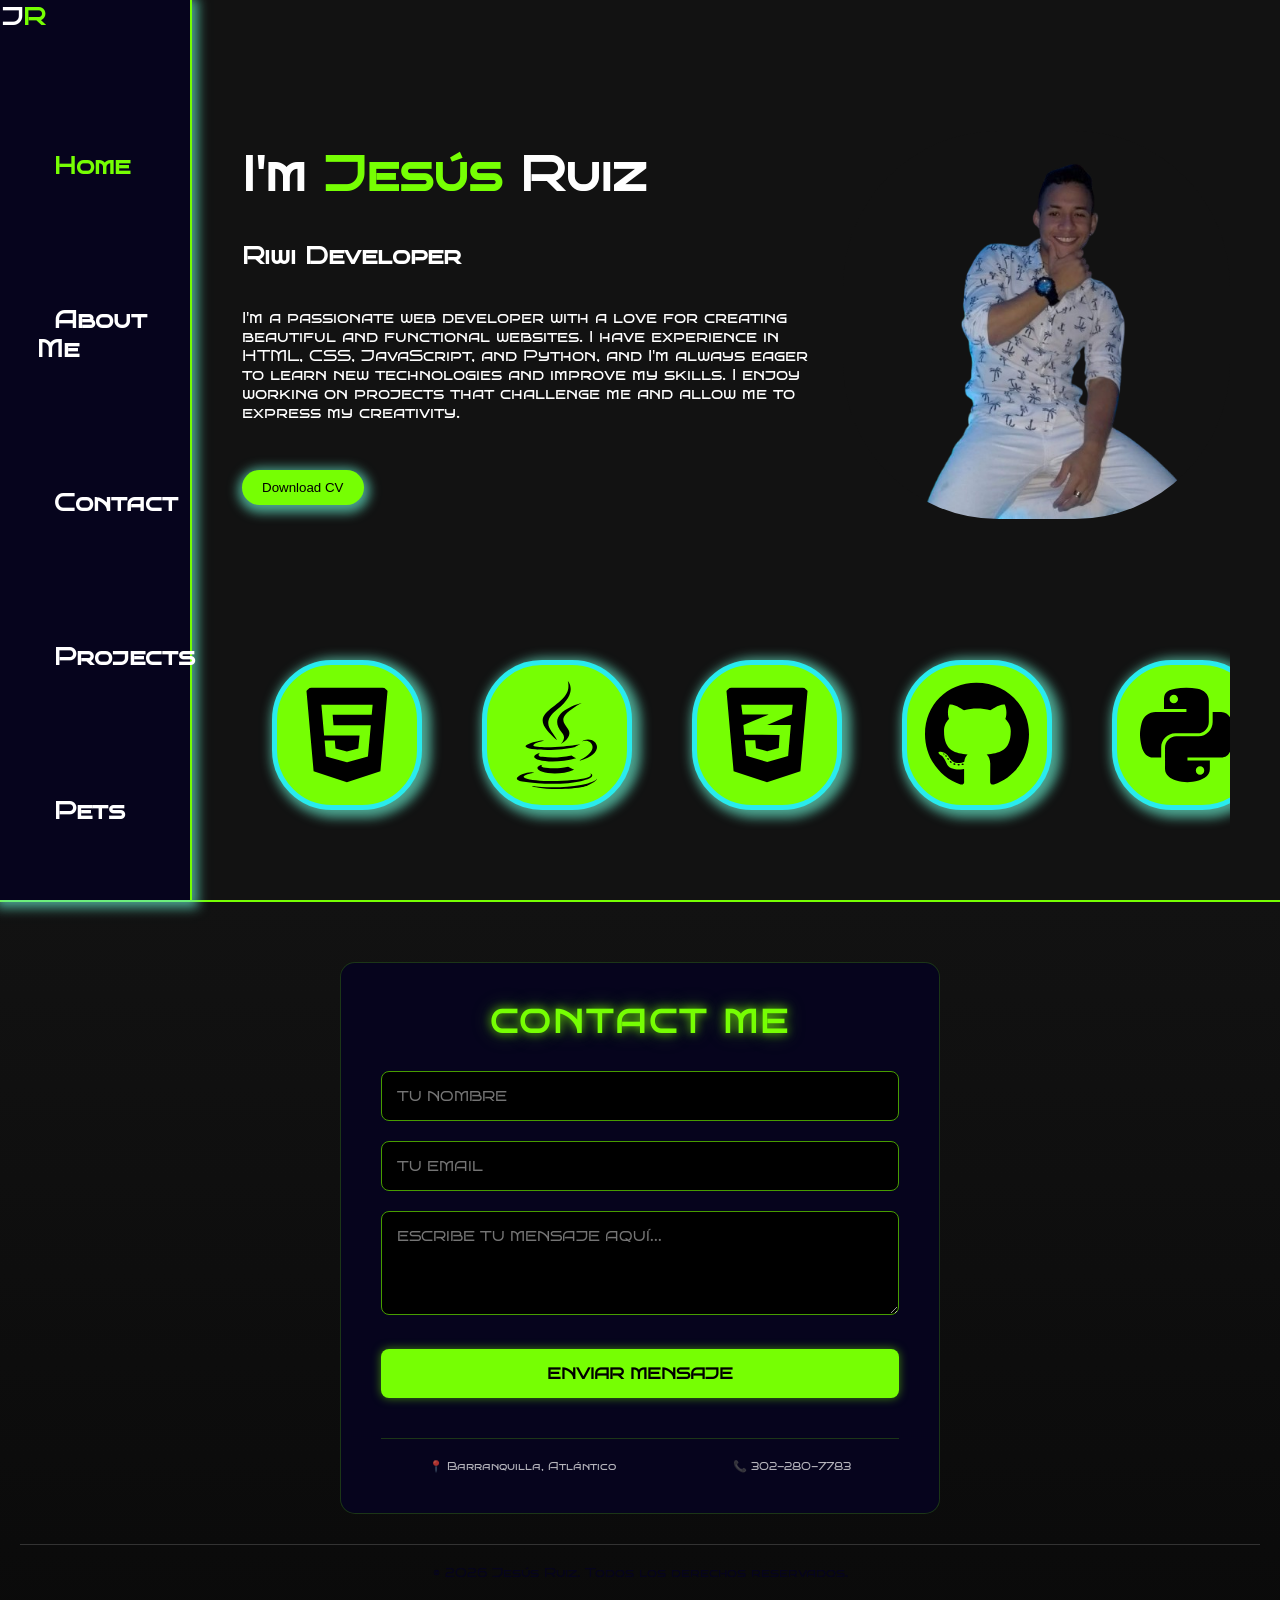
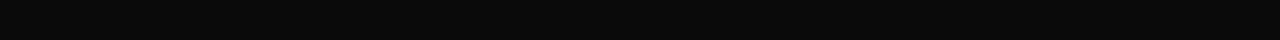
<file: index.html>
<!DOCTYPE html>
<html lang="en">

<head>
  <meta charset="UTF-8">
  <meta name="viewport" content="width=device-width, initial-scale=1.0">
  <title>Portfolio</title>
  <link rel="stylesheet" href="/src/css/styles.css">
</head>

<body>



  <div class="wrapper">

    <header>
      <nav class="sidebar">
        <div class="logo-container">
          <h2>J<span>R</span></h2>
        </div>

        <ul class="menu">
          <li><a href="index.html" class="active">Home</a></li>
          <li><a href="/src/views/about-me.html" class="about">About Me</a></li>
          <li><a href="#contacto">Contact</a></li>
          <li><a href="https://github.com/JealRume" target="_blank" rel="noopener noreferrer">Projects</a></li>
          <li><a href="/src/views/pets.html">Pets</a></li>
        </ul>
      </nav>

    </header>


    <main class="main">
      <div class="hero-section">
        <div class="info-content">
          <h1>I'm <span>Jesús </span>Ruiz</h1>
          <br>
          <br>
          <h2>Riwi Developer</h2>
          <br>
          <br>
          <p> I'm a passionate web developer with a love for creating beautiful and functional websites. I have
            experience in HTML, CSS, JavaScript, and Python, and I'm always eager to learn new technologies and improve
            my skills. I enjoy working on projects that challenge me and allow me to express my creativity.</p>
          <br>
          <br>
          <a download href="#">
            <button class="download-cv">Download CV</button>
          </a>
        </div>


        <img src="/public/img/Me.png" alt="Jesús Ruiz" class="profile-img">
      </div>

      <div class="logos-container">
        <!-- Primer bloque de logos -->
        <div class="logos-slide">
          <img src="/public/icons/html5.svg" alt="HTML5">
          <img src="/public/icons/java.svg" alt="JS">
          <img src="/public/icons/css3-alt.svg" alt="CSS3">
          <img src="/public/icons/github.svg" alt="GitHub">
          <img src="/public/icons/python.svg" alt="Python">
        </div>
        <!-- Segundo bloque (Copia idéntica para eliminar el hueco) -->
        <div class="logos-slide">
          <img src="/public/icons/html5.svg" alt="HTML5">
          <img src="/public/icons/java.svg" alt="JS">
          <img src="/public/icons/css3-alt.svg" alt="CSS3">
          <img src="/public/icons/github.svg" alt="GitHub">
          <img src="/public/icons/python.svg" alt="Python">
        </div>
      </div>





    </main>
  </div>



</body>
<footer id="contacto" class="footer">
  <div class="footer-container">
    <div class="footer-section">
      <h3>CONTACT ME</h3>
      
      <!-- Formulario -->
      <form action="#" method="POST" class="contact-form">
        <div class="form-group">
          <input type="text" name="nombre" placeholder="TU NOMBRE" required>
        </div>
        
        <div class="form-group">
          <input type="email" name="email" placeholder="TU EMAIL" required>
        </div>

        <div class="form-group">
          <textarea name="mensaje" rows="4" placeholder="ESCRIBE TU MENSAJE AQUÍ..." required></textarea>
        </div>

        <button type="submit" class="btn-submit">ENVIAR MENSAJE</button>
      </form>

      <div class="contact-info-mini">
        <p>📍 Barranquilla, Atlántico</p>
        <p>📞 302-280-7783</p>
      </div>
    </div>
  </div>
  
  <div class="footer-bottom">
    &copy; 2026 Jesús Ruiz. Todos los derechos reservados.
  </div>
</footer>
</file>
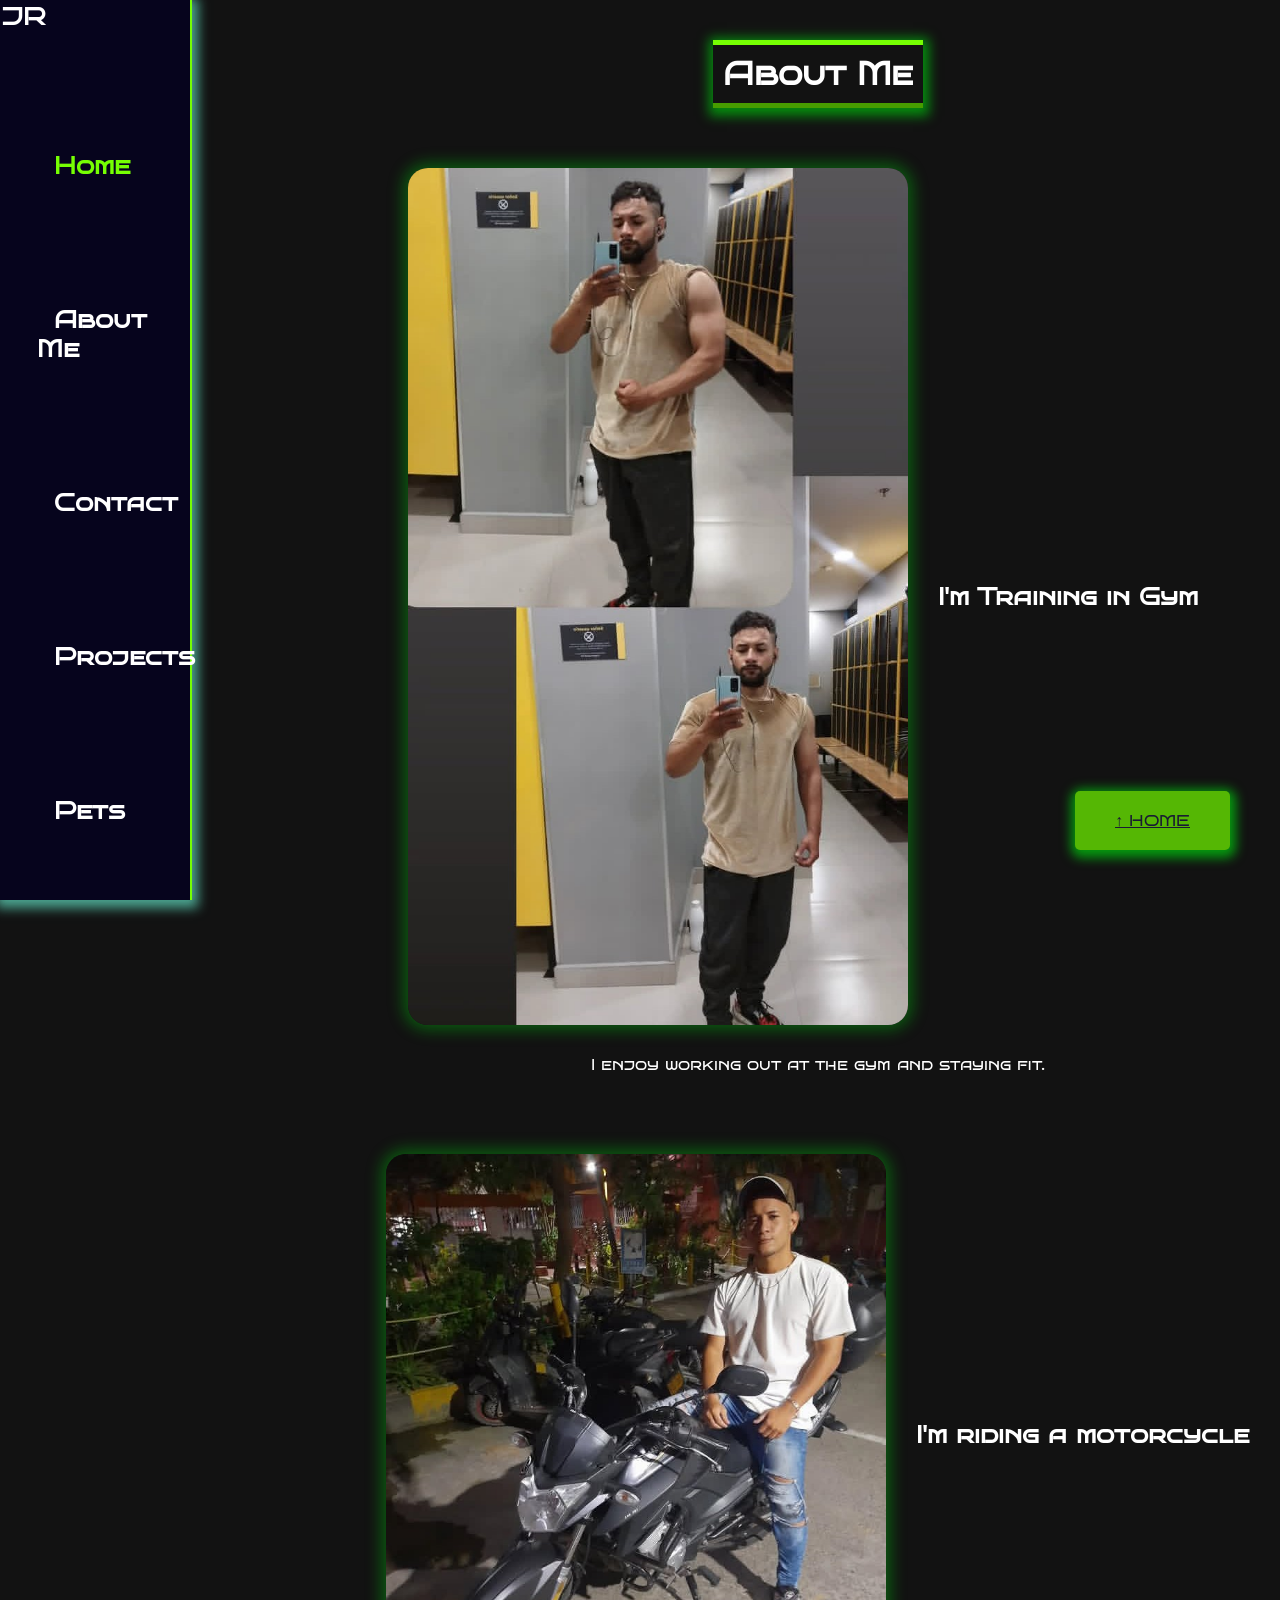
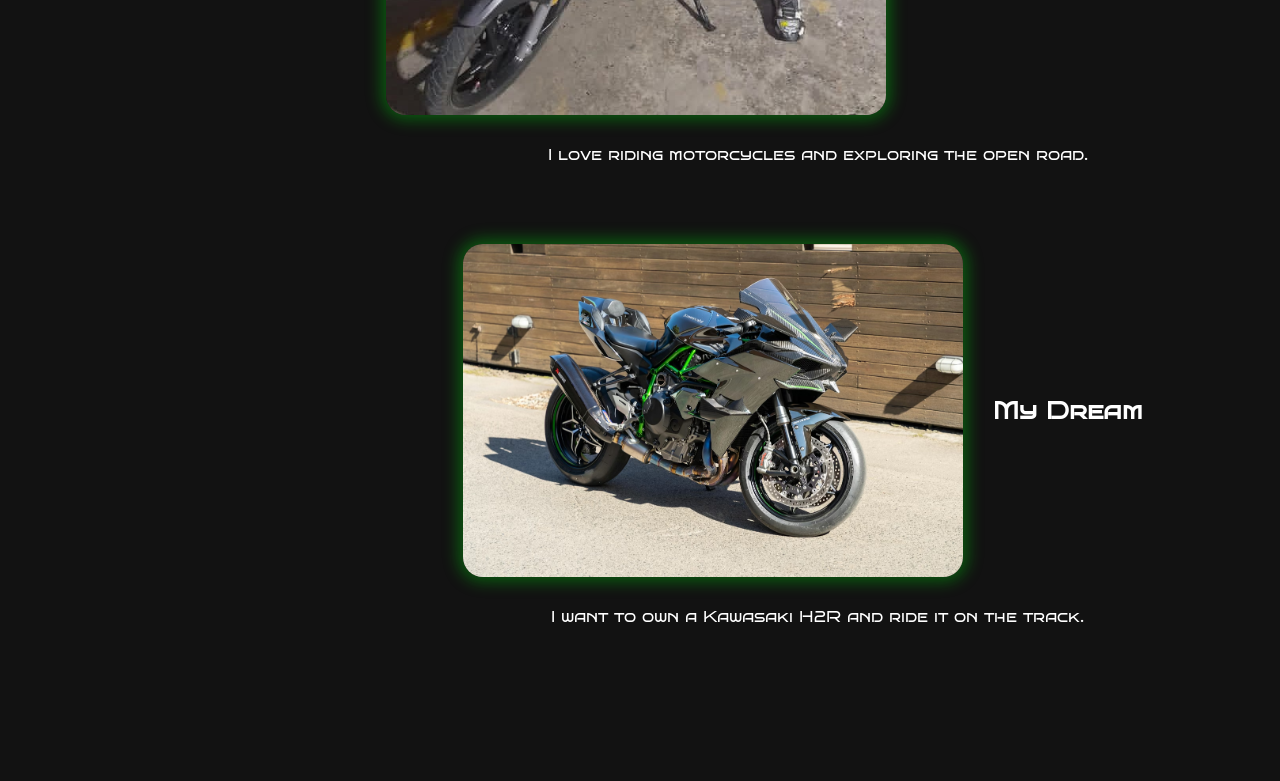
<file: src/views/about-me.html>
<!DOCTYPE html>
<html lang="en">
<head>
    <meta charset="UTF-8">
    <meta name="viewport" content="width=device-width, initial-scale=1.0">
    <title>Portfolio</title>
    <link rel="stylesheet" href="../css/aboutme.css">
</head>

<body> 

<div class="wrapper">

     <header>
        <nav class="sidebar">
            <div class="logo-container">
                <h2>J<span>R</span></h2>
                    </div>
                
                    <ul class="menu"> 
                        <li ><a href="/index.html   " class="active">Home</a></li>
                        <li><a href="/src/views/about-me.html" class="about">About Me</a></li>
                        <li><a href="#contacto">Contact</a></li>
                        <li><a href="https://github.com/JealRume" target="_blank" rel="noopener noreferrer">Projects</a></li>
                        <li><a href="/src/views/pets.html">Pets</a></li>
                    </ul>
        </nav>

    </header>

    <main class="main">
        <div class="Tittle"><h1>About Me</h1></div>
        <a href="/index.html" class="back-to-top" id="btnBackToTop">
            <span class="arrow">↑</span>
            <span class="text">HOME</span>
        </a>
    
    
    
        <!-- Primera Sección: Gym -->
        <div class="contenedor">
            <img src="/public/img/Megym.png" alt="Me in gym" class="image-gym">
                <h2>I'm Training in Gym</h2>
                <br>
                <p>I enjoy working out at the gym and staying fit.</p>
            
        </div>
    
        <!-- Segunda Sección: Moto -->
        <div class="contenedor">
                <img src="/public/img/Memoto.png" alt="Me in motorcycle" class="image-moto">
                <h2>I'm riding a motorcycle</h2>
                <p>I love riding motorcycles and exploring the open road.</p>
                
            
        </div>
    
        <!-- Sección: Dreams -->
        <div class="contenedor">
            <img src="/public/img/H2R.jpg" alt="Kawasaki H2R" class="image-dreams">
                <h2>My Dream</h2>
                <br>
                <p>I want to own a Kawasaki H2R and ride it on the track.</p>
            </div>
</div>
    </main>
    <footer>
        <br>
        <br>
        <br>
        <br>
        <br>
    </footer>

</body>

</html>
</file>
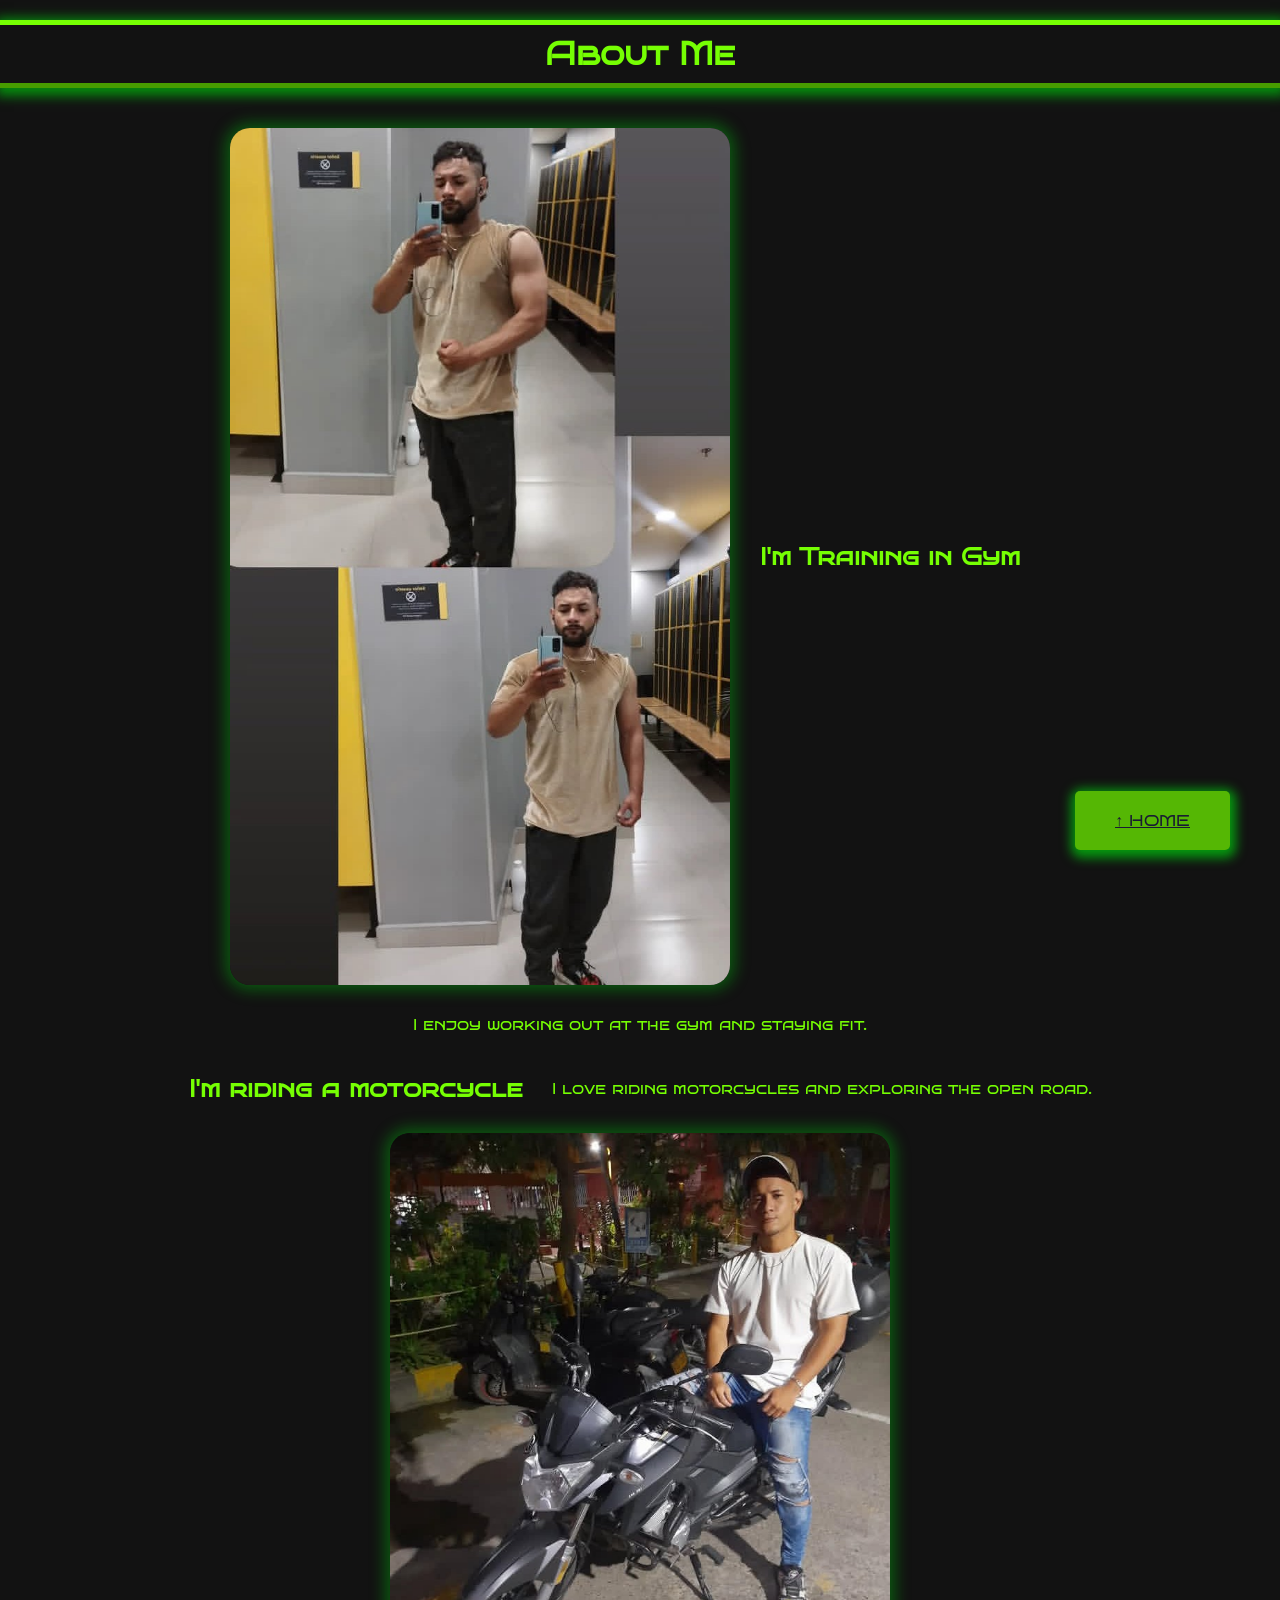
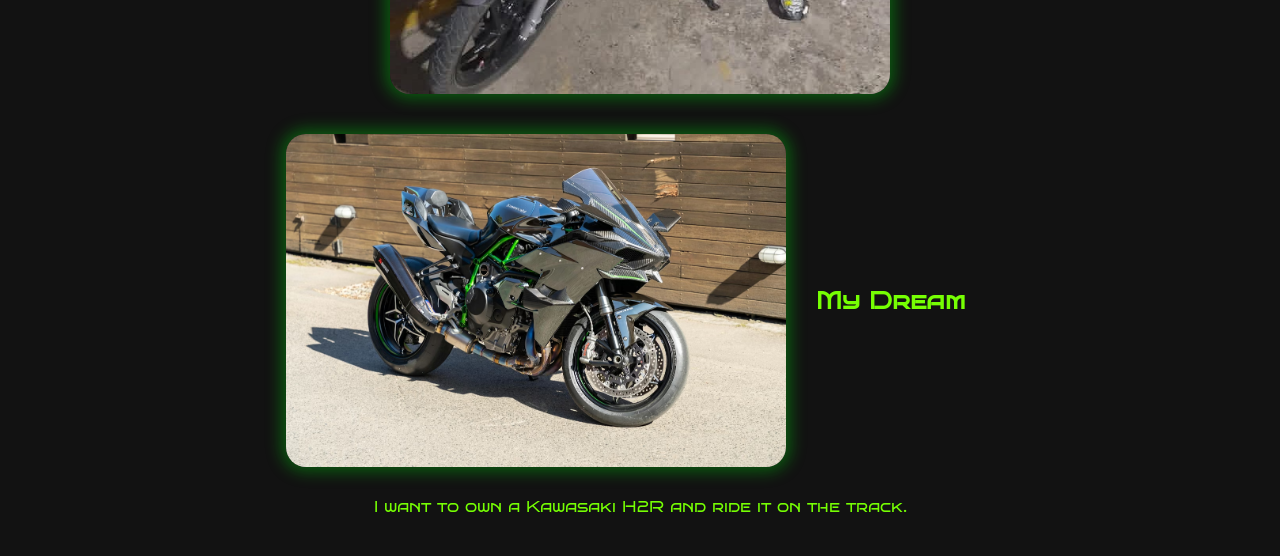
<file: src/views/aboutme.html>
<!DOCTYPE html>
<html lang="en">
<head>
    <meta charset="UTF-8">
    <meta name="viewport" content="width=device-width, initial-scale=1.0">
    <title>Portfolio</title>
    <link rel="stylesheet" href="../css/aboutme.css">
</head>
<body> 
    <a href="index.html" class="back-to-top" id="btnBackToTop">
        <span class="arrow">↑</span>
        <span class="text">HOME</span>
    </a>

    <div class="Tittle"><h1>About Me</h1></div>

    <!-- Primera Sección: Gym -->
    <div class="contenedor">
        <img src="/public/img/Megym.png" alt="training" class="imagen-gym">
            <h2>I'm Training in Gym</h2>
            <br>
            <p>I enjoy working out at the gym and staying fit.</p>
        
    </div>

    <!-- Segunda Sección: Moto -->
    <div class="contenedor">
            <h2>I'm riding a motorcycle</h2>
            <p>I love riding motorcycles and exploring the open road.</p>
            <img src="/public/img/Memoto.png" alt="Me in motorcycle" class="imagen-gym">
        
    </div>

    <!-- Sección: Dreams -->
    <div class="contenedor">
        <img src="/public/img/H2R.jpg" alt="Kawasaki H2R" class="imagen-dreams">
            <h2>My Dream</h2>
            <br>
            <p>I want to own a Kawasaki H2R and ride it on the track.</p>
        </div>
</body>

</html>
</file>
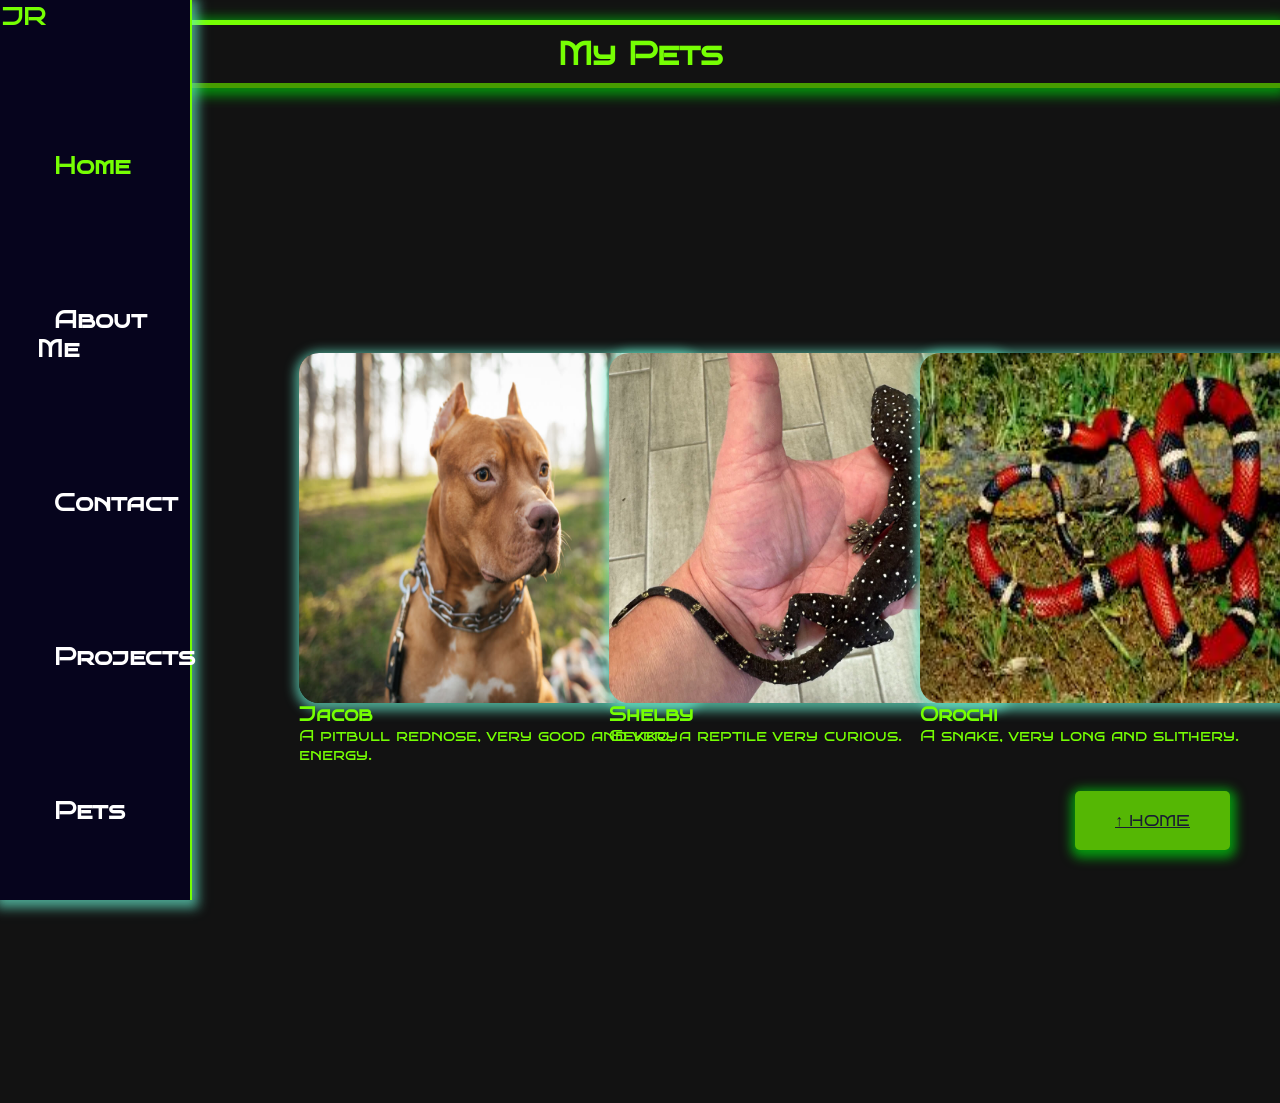
<file: src/views/pets.html>
<!DOCTYPE html>
<html lang="en">
<head>
    <meta charset="UTF-8">
    <meta name="viewport" content="width=device-width, initial-scale=1.0">
    <title>Portfolio</title>
    <link rel="stylesheet" href="/src/css/pets.css">
</head>
<body>
<h1>My Pets</h1>
    <div class="wrapper">

            <header>
            <nav class="sidebar">
                <div class="logo-container">
                <h2>J<span>R</span></h2>
                </div>

                <ul class="menu">
                <li ><a href="/index.html" class="active">Home</a></li>
                <li><a href="/src/views/about-me.html" class="about">About Me</a></li>
                <li><a href="#contacto">Contact</a></li>
                <li><a href="https://github.com/JealRume" target="_blank" rel="noopener noreferrer">Projects</a></li>
                <li><a href="/src/views/pets.html">Pets</a></li>
                </ul>
            </nav>

        </header>

        <main class="galeria">
            <a href="/index.html" class="back-to-top" id="btnBackToTop">
            <span class="arrow">↑</span>
            <span class="text">HOME</span>
            </a>
            <article class="pet-card">
                <img src="/public/img/img1.jpg" alt="Perro">
                <h3>Jacob</h3>
                <p>A pitbull rednose, very good and very energy.</p>
            </article>

            <article class="pet-card">
                <img src="/public/img/img2.jpg" alt="Gekko">
                <h3>Shelby</h3>
                <p>Gekko, a reptile very curious.</p>
            </article>

            <article class="pet-card">
                <img src="/public/img/img3.jpg" alt="Snake">
                <h3>Orochi</h3>
                <p>A snake, very long and slithery.</p>
            </article>
        </main>
    </div>    
    <footer>
        <br>
        <br>
        <br>
        <br>
        <br>
    </footer>
</body>
</html>
</file>
<file: src/css/styles.css>
@import url('https://fonts.googleapis.com/css2?family=Bruno+Ace+SC&display=swap');

*{
margin: 0;
padding: 0;
box-sizing: border-box;
}

body{
font-family: 'Bruno Ace SC', sans-serif;
background-color: #121212;
}


.wrapper {
    display: flex;
    justify-content: flex-end;
    width: 100%;
    min-height: 100vh; /* Usa min-height para que crezca con el contenido */
    padding-left: 15%; /* Debe ser igual al ancho de la sidebar */
    background-color: #121212;
    color: #fff;
    overflow-x: hidden; /* Evita cualquier desborde accidental lateral */
}

.menu a {
    color:#fff;
    text-decoration: none;
    padding: 15%;
    font-size: 1.5rem;
    font-weight: bold;
}

.menu li {
    list-style:none;
    padding: 15%;
}

.menu {
    border: none;
    padding: 10px;
    border-radius: 20px;
    display: flex;
    width: 100%;
    flex-direction: column;
    justify-content: space-around;
    flex-grow: 1;
}

.menu a:hover {
    display: inline-block;
    padding: auto;
    background-color: rgb(99, 220, 0);
    color: #000000;
    transition: none
    ;
}       


.menu .active {
    color: #76ff03;
}



.navbar{
    display: flex;
   justify-content: space-between;
    align-items: center;
    width: 100%;
   padding: 1em;
}

.main {
  background-color: #121212;
    flex: 1;
    width: 100%;
    display: flex; /* Cambiado de grid a flex */
    flex-direction: column; /* Apila hero y luego logos */
    padding: 10px 50px;
    overflow-x: hidden;
}

.hero-section {
    display: grid;
    grid-template-columns: 1.2fr 0.8fr;
    align-items: center;
    gap: 20px;
    width: 100%;
    min-height: 70vh; /* Ajusta para que ocupe buena parte de la pantalla */
}





h1 {
    font-size: 3em;
}

span {
    color: #76ff03;
}

.download-cv {
    padding: 10px 20px;
    background-color: #76ff03;
    border: none;
    border-radius: 20px;
    margin-top: 10px;
    cursor: pointer;
    box-shadow: 1px 3px 11px 5px rgba(102, 231, 200, .69);

}

.download-cv:hover {
    background-color: #fff;
    box-shadow: none;
}

.main img {
    background-color: #121212;
    border-radius: 40%;
    width: 100%;
}

.profile-img {
background-color: #76ff03;
}

.sidebar {
  position: fixed;
  left: 0;
  top: 0;
  width: 15%; 
  height: 100%;
  background-color: #06041d; /* Color oscuro como el de la imagen */
  display: flex;
  flex-direction: column; /* Apila logo y links verticalmente */
  padding: 2px;
  border-right: 2px solid #76ff03;
  box-shadow: 1px 3px 11px 5px rgba(102, 231, 200, .69);/* Línea naranja lateral */
  gap: 3em; /* Espacio entre elementos */
}



.logos-container {
  width:calc 100%;
  overflow: hidden; /* Esconde los iconos que salen del borde */
  padding: 20px 0;
  background: transparent; 
  display: flex;
  align-items: center;
}

.logos-slide {
  display: flex;
  flex-shrink: 0;
  align-items: center;
  justify-content: space-around;
  min-width: 100%;
  animation: slide 10s infinite linear; /* Ajusta los segundos para la velocidad */
}

.logos-slide img {
    padding: 1em;
    background-color: #76ff03;
     border-radius: 40%;
    object-fit: contain;
  height: 150px;
  width: 150px; /* Tamaño de tus iconos */
  margin: 0 30px;
  padding: 1em;
  border: 5px solid rgb(41, 235, 238); /* Espacio entre logos */
  box-shadow: 4px 3px 11px 5px rgba(102, 231, 200, .69)
}

/* La animación que crea el bucle */
@keyframes slide {
  from {
    transform: translateX(0);
  }
  to {
    transform: translateX(-100%);
  }
}

/* Pausar al pasar el ratón (opcional pero profesional) */
.logos-container:hover .logos-slide {
  animation-play-state: paused;
}

/* --- ESTILOS PARA EL FORMULARIO DE CONTACTO --- */

.footer {
    padding: 60px 20px;
    background: linear-gradient(180deg, #121212 0%, #0a0a0a 100%);
    border-top: 2px solid #76ff03;
    box-shadow: 0px -10px 20px rgba(118, 255, 3, 0.1);
}

.footer-container {
    max-width: 600px;
    margin: 0 auto;
    background: #06041d; /* Efecto cristal */
    padding: 40px;
    border-radius: 15px;
    border: 1px solid rgba(118, 255, 3, 0.2);
    backdrop-filter: blur(10px);
}

.footer-section h3 {
    font-size: 2rem;
    text-align: center;
    margin-bottom: 30px;
    letter-spacing: 3px;
    color: #76ff03;
    text-shadow: 0 0 10px rgba(118, 255, 3, 0.8), 0 0 20px rgba(118, 255, 3, 0.4);
}

/* Estilos de los inputs */
.contact-form {
    display: flex;
    flex-direction: column;
    gap: 20px;
}

.form-group {
    position: relative;
}

.contact-form input, 
.contact-form textarea {
    width: 100%;
    padding: 15px;
    background: #000;
    border: 1px solid #479d00;
    border-radius: 8px;
    color: #76ff03;
    font-family: 'Bruno Ace SC', sans-serif;
    font-size: 0.9rem;
    outline: none;
    transition: all 0.3s ease;
}

/* Efecto focus: el borde brilla más */
.contact-form input:focus, 
.contact-form textarea:focus {
    border-color: #76ff03;
    box-shadow: 0 0 15px rgba(118, 255, 3, 0.6);
    transform: scale(1.01);
}

/* Estilo del botón Enviar */
.btn-submit {
    margin-top: 10px;
    padding: 15px;
    background: #76ff03;
    color: #000;
    border: none;
    border-radius: 8px;
    font-family: 'Bruno Ace SC', sans-serif;
    font-weight: bold;
    font-size: 1rem;
    cursor: pointer;
    text-transform: uppercase;
    transition: all 0.4s ease;
    box-shadow: 0 0 10px rgba(118, 255, 3, 0.5);
}

.btn-submit:hover {
    background: #000;
    color: #76ff03;
    border: 1px solid #76ff03;
    box-shadow: 0 0 25px rgba(118, 255, 3, 0.9);
    letter-spacing: 2px;
}

/* Información de contacto debajo del form */
.contact-info-mini {
    margin-top: 40px;
    display: flex;
    justify-content: space-around;
    flex-wrap: wrap;
    gap: 20px;
    border-top: 1px solid rgba(118, 255, 3, 0.2);
    padding-top: 20px;
}

.contact-info-mini p {
    font-size: 0.7rem;
    color: #fff;
    opacity: 0.7;
}

.footer-bottom {
    text-align: center;
    margin-top: 40px;
    font-size: 0.7rem;
    color: #479d00;
}


.contact-item {
  margin-bottom: 15px;
}

.contact-item .label {
  display: block;
  font-weight: bold;
  font-size: 0.8rem;
  color: #9e9b9b;
  margin-bottom: 5px;
}

.contact-item a, .contact-item p {
  color: #fff;
  text-decoration: none;
  font-size: 1.1rem;
  margin: 0;
  transition: color 0.3s;
}

.contact-item a:hover {
  color: #00d1b2;
}

.footer-bottom {
  margin-top: 30px;
  border-top: 1px solid #333;
  padding-top: 20px;
  font-size: 0.8rem;
  color: #06041d;
  text-align: center;
}

@media (max-width: 768px) {
    /* 1. Reset del Wrapper: Quitamos el padding lateral y el ancho excesivo */
    .wrapper {
      display: flex;
      flex-direction: row;
        width: 100%;
        padding-left: 0;
        overflow: hidden; /* Cambiamos flex por bloque para que todo fluya hacia abajo */
    }

    /* 2. Sidebar a Menú Superior: En móvil es mejor que esté arriba o sea ocultable */
    .sidebar {
        display: flex;
        align-items: start;
        text-align: center;
        position: sticky; /* Ya no flota a la izquierda */
        width: 80px;
        min-width: none;
        height: 100%;
        position: sticky;
        top: 0;
        border-bottom: 2px solid #76ff03;
    }

    .menu {
        flex-direction: row; /* Links uno al lado del otro */
        flex-wrap: wrap; /* Si no caben, bajan */
        justify-content: center;
        padding: 10px;
    }

      .menu a {
        font-size: 0.6rem; /* Texto pequeño para que quepa en la barra */
        text-align: center;
        padding: 10px 5px;
      }

      

    /* 3. Main en una sola columna */
    .main {
      flex: 1;
        grid-template-columns: 1fr; /* Una columna en lugar de dos */
        padding: 20px;
        display: flex;
        flex-direction: column;
        align-items: center; /* Imagen arriba, texto abajo (opcional) */
        padding: 15px;
        width: 100%;
    }

    /* 4. Ajuste de imagen de perfil */
      .main {
        flex: 1; /* Ocupa el resto del espacio */
        display: flex;
        flex-direction: column;
        align-items: center; /* Centra el contenido en el espacio restante */
        padding: 3px;
        overflow-y: auto;
     }

    h1 {
        font-size: 1.8rem;
    }

    .hero-section {
        display: flex;
        flex-direction: column-reverse; /* Imagen arriba, texto abajo */
        align-items: end;
        text-align: start;
        width: 100%;
    }

    /* 5. Ajuste del Carrusel de Logos */
    .logos-slide img {
        height: 80px;
        width: 80px;
        margin: 0 15px;
    }
    
    .logos-container {
        width: 100%;
    }
}
</file>
<file: src/css/aboutme.css>
@import url('https://fonts.googleapis.com/css2?family=Bruno+Ace+SC&display=swap');

*{
margin: 0;
padding: 0;
box-sizing: border-box;
}

body{   
font-family: 'Bruno Ace SC', sans-serif;
font-weight: 400;
font-style: normal;
}

body{
    background-color: #121212;
    color: #76ff03;
}


img {
    max-width: 100%; /* No permite que la imagen sea más ancha que su contenedor */
    width: 500px;    /* Un tamaño máximo razonable para desktop */
    height: auto;    /* Mantiene la proporción original */
    object-fit: contain;
    border-radius: 20px;
    box-shadow: 0px 0px 15px 5px rgba(0, 194, 13, 0.4);
}




.contenedor {
    display: flex;
    flex-wrap: wrap; /* Si no caben lado a lado, se ponen uno abajo del otro */
    justify-content: center;
    align-items: center;
    gap: 30px;
    width: 100%;
    max-width: 1000px; /* Evita que el contenido se estire demasiado en pantallas grandes */
    margin: 40px auto;
}



.Tittle {
    text-align: center;
    margin-top: 20px;
    margin-bottom: 20px;
    border-bottom: 5px solid #479d00;
    border-top: 5px solid #76ff03;
    padding: 10px;
    box-shadow: 1px 3px 11px 5px rgba(0, 194, 13, 0.69);

}

.back-to-top {
    position: fixed;
    bottom: 50px;
    right: 50px;
    background-color: #55b704;
    color: #191c32;
    border: 20px;
    padding: 20px 40px;
    border-radius: 5px;
    cursor: pointer;
    box-shadow: 1px 3px 11px 5px rgba(0, 211, 14, 0.69);
}


.wrapper {
    display: flex;
    justify-content: flex-end;
    width: 100%;
    min-height: 100vh; /* Usa min-height para que crezca con el contenido */
    padding-left: 15%; /* Debe ser igual al ancho de la sidebar */
    background-color: #121212;
    color: #fff;
    overflow-x: hidden; /* Evita cualquier desborde accidental lateral */
}
.main {
    flex: 1; /* Esto hace que el contenido ocupe todo el espacio restante */
    margin-left: 15%; /* Esto reserva el espacio exacto de la sidebar fija */
    padding: 20px;
    display: flex;
    flex-direction: column;
    align-items: center;
}

.sidebar {
  position: fixed;
  left: 0;
  top: 0;
  width: 15%; 
  height: 100%;
  background-color: #06041d; /* Color oscuro como el de la imagen */
  display: flex;
  flex-direction: column; /* Apila logo y links verticalmente */
  padding: 2px;
  border-right: 2px solid #76ff03;
  box-shadow: 1px 3px 11px 5px rgba(102, 231, 200, .69);/* Línea naranja lateral */
  gap: 3em; /* Espacio entre elementos */
}


.wrapper {
    display: flex;
    justify-content: flex-end;
    width: 100%;
    min-height: 100vh; /* Usa min-height para que crezca con el contenido */
    padding-left: 15%; /* Debe ser igual al ancho de la sidebar */
    background-color: #121212;
    color: #fff;
    overflow-x: hidden; /* Evita cualquier desborde accidental lateral */
}

.menu a {
    color:#fff;
    text-decoration: none;
    padding: 15%;
    font-size: 1.5rem;
    font-weight: bold;
}

.menu li {
    list-style:none;
    padding: 15%;
}

.menu {
    border: none;
    padding: 10px;
    border-radius: 20px;
    display: flex;
    width: 100%;
    flex-direction: column;
    justify-content: space-around;
    flex-grow: 1;
}

.menu a:hover {
    display: inline-block;
    padding: auto;
    background-color: rgb(99, 220, 0);
    color: #000000;
    transition: none
    ;
}       


.menu .active {
    color: #76ff03;
}


@media (max-width: 768px) {
    /* 1. Reset del Wrapper: Quitamos el padding lateral y el ancho excesivo */
    .wrapper {
      display: flex;
      flex-direction: row;
        width: 100%;
        padding-left: 0;
        padding-right: 10%;
        overflow: hidden; /* Cambiamos flex por bloque para que todo fluya hacia abajo */
    }

    img {
    width: 450px;
    height: 320px;
    object-fit: cover;
    box-shadow: 1px 3px 11px 5px rgba(0, 194, 13, 0.69);
    border-radius: 20px;
}

    
    /* 2. Sidebar a Menú Superior: En móvil es mejor que esté arriba o sea ocultable */
    .sidebar {
        display: flex;
        align-items: start;
        text-align: center;
        position: sticky; /* Ya no flota a la izquierda */
        width: 80px;
        min-width: none;
        height: 100vh;
        position: sticky;
        top: 0;
        border-bottom: 2px solid #76ff03;
    }

    .menu {
        flex-direction: row; /* Links uno al lado del otro */
        flex-wrap: wrap; /* Si no caben, bajan */
        justify-content: center;
        padding: 10px;
    }

      .menu a {
        font-size: 0.6rem; /* Texto pequeño para que quepa en la barra */
        text-align: center;
        padding: 10px 5px;
      }

    /* 3. Main en una sola columna */
    .main {
        display: flex;
        flex-grow: 1;
        grid-template-columns: 1fr; /* Una columna en lugar de dos */
        display: flex;
        flex-direction: column;
        align-items: center; /* Imagen arriba, texto abajo (opcional) */
        width: 100%;
    }

    /* 4. Ajuste de imagen de perfil */
      .main {
        flex: 1; /* Ocupa el resto del espacio */
        display: flex;
        flex-direction: column;
        align-items: center; /* Centra el contenido en el espacio restante */
        padding: 3px;
        overflow-y: auto;
     }

    h1 {
        font-size: 1.8rem;
    }
}
</file>
<file: src/css/pets.css>
@import url('https://fonts.googleapis.com/css2?family=Bruno+Ace+SC&display=swap');

*{
margin: 0;
padding: 0;
box-sizing: border-box;
}

body{   
font-family: 'Bruno Ace SC', sans-serif;
font-weight: 400;
font-style: normal;
}

body{
    background-color: #121212;
    color: #76ff03
}
.wrapper {
    display: flex;
    align-items: center;
    width: 100%;
    min-height: 100vh; /* Usa min-height para que crezca con el contenido */
    padding-left: none; /* Debe ser igual al ancho de la sidebar */
    background-color: #121212;
    color: #76ff03;
    overflow-x: hidden; /* Evita cualquier desborde accidental lateral */
}

.sidebar {
  position: fixed;
  left: 0;
  top: 0;
  width: 15%; 
  height: 100%;
  background-color: #06041d; /* Color oscuro como el de la imagen */
  display: flex;
  flex-direction: column; /* Apila logo y links verticalmente */
  padding: 2px;
  border-right: 2px solid #76ff03;
  box-shadow: 1px 3px 11px 5px rgba(102, 231, 200, .69);/* Línea naranja lateral */
  gap: 3em; /* Espacio entre elementos */
}


.menu a {
    color:#fff;
    text-decoration: none;
    padding: 15%;
    font-size: 1.5rem;
    font-weight: bold;
}

.menu li {
    list-style:none;
    padding: 15%;
}

.menu {
    border: none;
    padding: 10px;
    border-radius: 20px;
    display: flex;
    width: 100%;
    flex-direction: column;
    justify-content: space-around;
    flex-grow: 1;
}

.menu a:hover {
    display: inline-block;
    padding: auto;
    background-color: rgb(99, 220, 0);
    color: #000000;
    transition: none
    ;
}       


.menu .active {
    color: #76ff03;
}



.navbar{
    display: flex;
   justify-content: space-between;
    align-items: center;
    width: 100%;
   padding: 1em;
}

h1 {
    text-align: center;
    margin-top: 20px;
    margin-bottom: 20px;
    border-bottom: 5px solid #479d00;
    border-top: 5px solid #76ff03;
    padding: 10px;
    box-shadow: 1px 3px 11px 5px rgba(0, 194, 13, 0.69);
}

main {
  margin: 0 auto;
  display: grid;
  /* Cambiamos a 250px para que quepan en móviles pequeños (como iPhone SE) */
  grid-template-columns: repeat(auto-fit, minmax(250px, 1fr));
  gap: 30px; 
  justify-items: center; 
  align-items: start;
  width: 100%;
  padding: 20px; /* Reducimos padding en móvil */
}



img {
  width: 400px;       /* Ocupa el ancho de su contenedor (la card) */
  max-width: 400px;  /* Pero que no crezca más de esto en pantallas grandes */
  height: 350px;      /* Mantiene la proporción para que no se estire */
  border-radius: 20px; /* Un radio más sutil suele verse mejor en móviles */
  box-shadow: 1px 3px 11px 5px rgba(102, 231, 200, .69);
  display: block;
}


.back-to-top {
    position: fixed;
    bottom: 50px;
    right: 50px;
    background-color: #55b704;
    color: #191c32;
    border: 20px;
    padding: 20px 40px;
    border-radius: 5px;
    cursor: pointer;
    box-shadow: 1px 3px 11px 5px rgba(0, 211, 14, 0.69);
}


@media (max-width: 768px) {

.wrapper {
   display: flex;
   flex-direction: row;
     width: 100%;
     padding-left: 0;
     overflow: hidden; /* Cambiamos flex por bloque para que todo fluya hacia abajo */
 }
.wrapper {
      display: flex;
      flex-direction: row;
        width: 100%;
        padding-left: 0;
        overflow: hidden; /* Cambiamos flex por bloque para que todo fluya hacia abajo */
    }

    img {
    width: 250px;
    height: 200px;
    object-fit: cover;
    box-shadow: 1px 3px 11px 5px rgba(0, 194, 13, 0.69);
    border-radius: 20px;
}

    
    /* 2. Sidebar a Menú Superior: En móvil es mejor que esté arriba o sea ocultable */
    .sidebar {
        display: flex;
        align-items: start;
        text-align: center;
        width: 80px;
        min-width: none;
        height: 100vh;


    .menu {
        flex-direction: row; /* Links uno al lado del otro */
        flex-wrap: wrap; /* Si no caben, bajan */
        justify-content: center;
        padding: 10px;
    }

      .menu a {
        font-size: 0.6rem; /* Texto pequeño para que quepa en la barra */
        text-align: center;
        padding: 10px 5px;
      }

    /* 3. Main en una sola columna */
    .main {
      flex: 1;
        grid-template-columns: 1fr; /* Una columna en lugar de dos */
        padding: 20px;
        display: flex;
        flex-direction: column;
        align-items: center; /* Imagen arriba, texto abajo (opcional) */
        width: 100%;
    }
     }

    h1 {
        font-size: 1.8rem;
    }
    .menu {
        flex-direction: row; /* Links uno al lado del otro */
        flex-wrap: wrap; /* Si no caben, bajan */
        justify-content: center;
        padding: 10px;
    }

      .menu a {
        font-size: 0.6rem; /* Texto pequeño para que quepa en la barra */
        text-align: center;
        padding: 10px 5px;
      }

  /* Ajustamos el botón de volver arriba para que no estorbe */
.back-to-top {
    position: fixed;
    bottom: 50px;
    right: 50px;
    background-color: #55b704;
    color: #191c32;
    border: 20px;
    padding: 20px 40px;
    border-radius: 5px;
    cursor: pointer;
    box-shadow: 1px 3px 11px 5px rgba(0, 211, 14, 0.69);
}   

  /* Centrar textos de las cards */
  .pet-card {
    text-align: center;
    margin-bottom: 20px;
  }
}

.galeria {
    padding-left: 28%;
}
</file>
